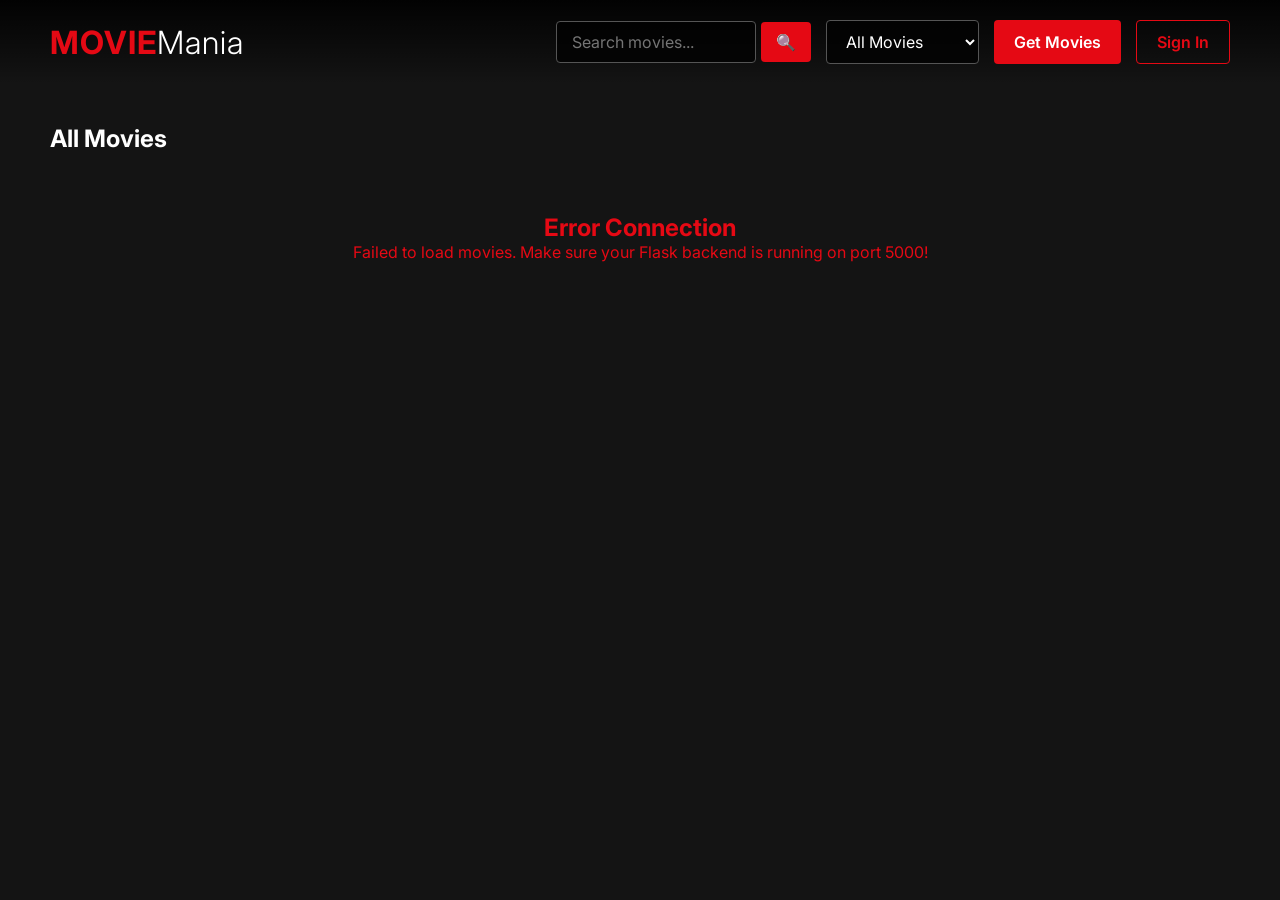
<file: frontend/index.html>
<!DOCTYPE html>
<html lang="en">
<head>
    <meta charset="UTF-8">
    <meta name="viewport" content="width=device-width, initial-scale=1.0">
    <title>MOVIEMania - Movie Recommender</title>
    <link rel="stylesheet" href="style.css">
    <link href="https://fonts.googleapis.com/css2?family=Inter:wght@300;400;600;700&display=swap" rel="stylesheet">
</head>
<body>
    <header class="navbar">
        <h1 class="logo">MOVIE<span>Mania</span></h1>
        <div class="controls">
            <div style="display: flex; gap: 5px; align-items: center;">
                <input type="text" id="search" placeholder="Search movies..." style="padding: 10px 15px; border-radius: 4px; border: 1px solid #555; background-color: rgba(0, 0, 0, 0.7); color: white; font-size: 1rem; outline: none; font-family: 'Inter', sans-serif; width: 200px;">
                <button onclick="searchMovies()" style="padding: 10px 15px;">🔍</button>
            </div>
            <select id="genre-select">
                <option value="">All Movies</option>
                <option value="Action">Action</option>
                <option value="Comedy">Comedy</option>
                <option value="Drama">Drama</option>
                <option value="Fantasy">Fantasy</option>
                <option value="Horror">Horror</option>
                <option value="Romance">Romance</option>
                <option value="Sci-Fi">Sci-Fi</option>
                <option value="Thriller">Thriller</option>
                <option value="Documentary">Documentary</option>
            </select>
            <button id="get-movies-btn">Get Movies</button>
            <button id="view-recent-btn" class="hidden auth-btn" style="border-color: #46d369; color: #46d369;">Recently Viewed</button>
            <button id="view-favorites-btn" class="hidden auth-btn" style="border-color: #ffb6c1; color: #ffb6c1;">My Favorites</button>
            <button id="auth-btn" class="auth-btn">Sign In</button>
        </div>
    </header>
    
    <main class="container">
        <h2 id="page-title" style="margin-bottom: 20px;">All Movies</h2>
        <div id="loading" class="hidden">
            <div class="spinner"></div>
            Loading movies...
        </div>
        <div id="movie-grid" class="movie-grid">
            <!-- Movie cards will be dynamically injected here by JS -->
        </div>
    </main>

    <!-- Auth Modal -->
    <div id="auth-modal" class="modal hidden">
        <div class="modal-content">
            <span id="close-modal" class="close">&times;</span>
            <h2 id="modal-title">Sign In</h2>
            <form id="auth-form">
                <input type="text" id="username" placeholder="Username" required>
                <input type="password" id="password" placeholder="Password" required>
                <div id="auth-error" class="auth-error hidden"></div>
                <button type="submit" id="submit-auth-btn">Sign In</button>
            </form>
            <p class="toggle-auth">
                <span id="toggle-auth-text">New to MOVIEMania?</span> 
                <a href="#" id="toggle-auth-link">Sign up now.</a>
            </p>
        </div>
    </div>

    <script src="script.js"></script>
</body>
</html>
</file>
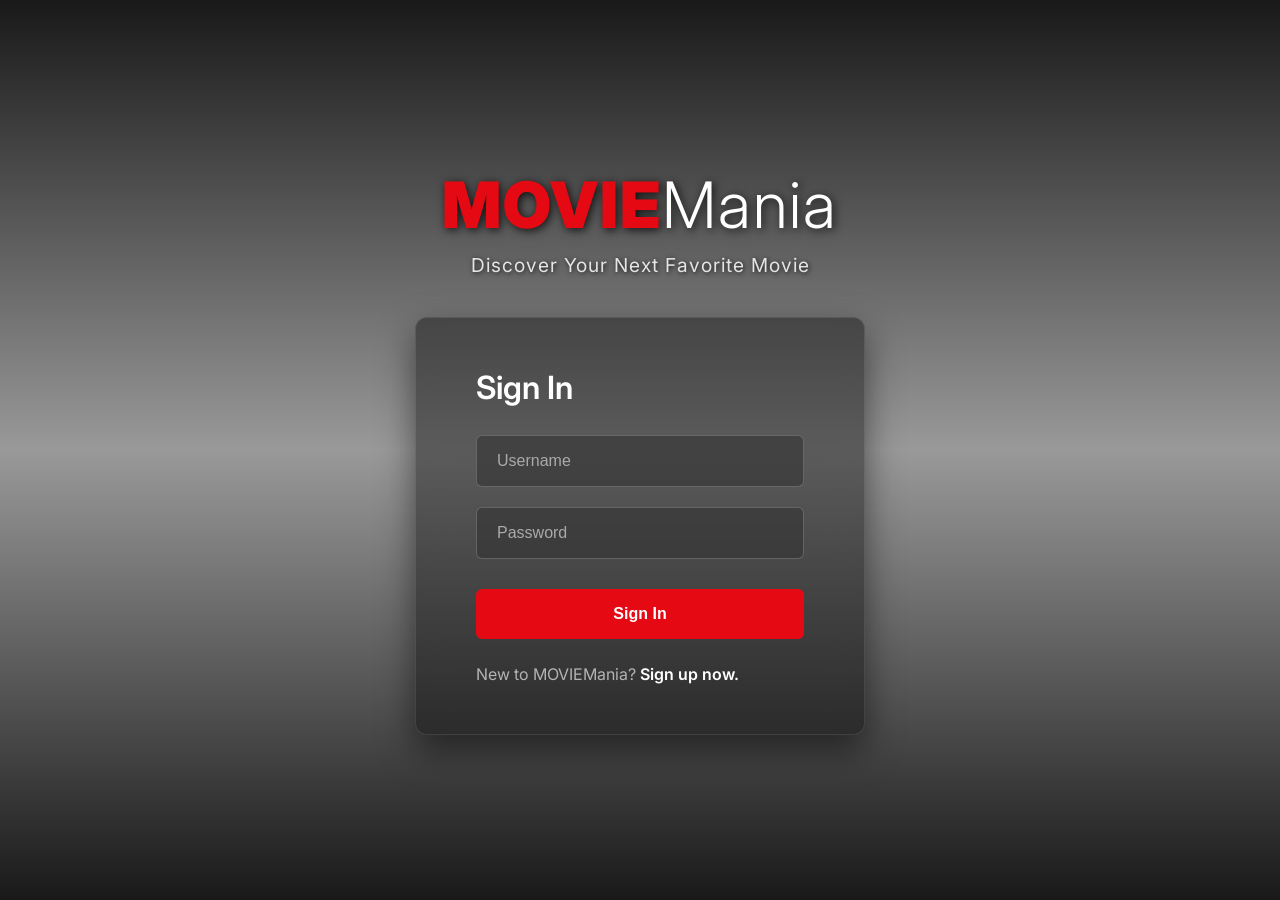
<file: frontend/login.html>
<!DOCTYPE html>
<html lang="en">
<head>
    <meta charset="UTF-8">
    <meta name="viewport" content="width=device-width, initial-scale=1.0">
    <title>Login - MOVIEMania</title>
    <link href="https://fonts.googleapis.com/css2?family=Inter:wght@300;400;600;700;900&display=swap" rel="stylesheet">
    <style>
        * { box-sizing: border-box; margin: 0; padding: 0; }
        
        body, html {
            height: 100%;
            font-family: 'Inter', sans-serif;
            color: white;
            overflow: hidden; /* prevent scrolling on login page */
        }

        .bg-image {
            position: fixed;
            top: 0; left: 0; width: 100%; height: 100%;
            background-image: url('https://images.unsplash.com/photo-1489599849927-2ee91cede3ba?ixlib=rb-4.0.3&auto=format&fit=crop&w=2070&q=80');
            background-size: cover;
            background-position: center;
            z-index: -2;
            transform: scale(1.05); /* Slight zoom for premium feel */
        }

        .bg-overlay {
            position: fixed;
            top: 0; left: 0; width: 100%; height: 100%;
            /* Dark gradient overlay matching Netflix vibe */
            background: linear-gradient(to top, rgba(0,0,0,0.9) 0%, rgba(0,0,0,0.4) 50%, rgba(0,0,0,0.9) 100%);
            z-index: -1;
        }

        .page-container {
            display: flex;
            flex-direction: column;
            align-items: center;
            justify-content: center;
            height: 100%;
            padding: 20px;
        }

        /* Center Header Area */
        .header-section {
            text-align: center;
            margin-bottom: 40px;
            animation: fadeInDown 1s ease-out;
        }

        .logo {
            color: #e50914;
            font-size: 4rem;
            font-weight: 900;
            letter-spacing: 2px;
            text-shadow: 2px 2px 10px rgba(0,0,0,0.8);
            margin-bottom: 10px;
        }

        .logo span {
            color: white;
            font-weight: 300;
        }

        .tagline {
            font-size: 1.2rem;
            font-weight: 400;
            color: #e5e5e5;
            text-shadow: 1px 1px 5px rgba(0,0,0,0.8);
            letter-spacing: 1px;
        }

        /* Glassmorphism Auth Container */
        .auth-container {
            background: rgba(0, 0, 0, 0.4);
            backdrop-filter: blur(15px);
            -webkit-backdrop-filter: blur(15px);
            border: 1px solid rgba(255, 255, 255, 0.1);
            padding: 50px 60px;
            border-radius: 12px;
            width: 100%;
            max-width: 450px;
            box-shadow: 0 15px 35px rgba(0,0,0,0.5);
            animation: fadeInUp 1s ease-out;
        }

        .auth-container h2 { 
            margin-bottom: 28px; 
            font-size: 32px; 
            font-weight: 600; 
        }

        .input-group { margin-bottom: 20px; }

        input {
            width: 100%;
            padding: 16px 20px;
            border-radius: 6px;
            border: 1px solid rgba(255,255,255,0.2);
            background-color: rgba(51, 51, 51, 0.6);
            color: white;
            font-size: 16px;
            transition: all 0.3s ease;
        }

        input::placeholder {
            color: #aaa;
        }

        input:focus { 
            outline: none;
            border-color: #e50914; 
            background-color: rgba(51, 51, 51, 0.9); 
            box-shadow: 0 0 10px rgba(229, 9, 20, 0.3);
        }

        button {
            width: 100%;
            padding: 16px;
            background-color: #e50914;
            color: white;
            border: none;
            border-radius: 6px;
            font-size: 16px;
            font-weight: 700;
            cursor: pointer;
            margin-top: 10px;
            transition: 0.2s ease;
        }

        button:hover { 
            background-color: #f40612; 
            box-shadow: 0 5px 15px rgba(229, 9, 20, 0.4);
        }

        .error-msg {
            color: #ff4d4d;
            background: rgba(229, 9, 20, 0.15);
            border-left: 4px solid #e50914;
            padding: 12px;
            border-radius: 4px;
            margin-bottom: 20px;
            font-size: 14px;
            display: none;
        }

        .toggle-text {
            color: #b3b3b3;
            margin-top: 25px;
            font-size: 16px;
        }

        .toggle-text a { 
            color: white; 
            text-decoration: none; 
            font-weight: 600;
            transition: 0.2s;
        }

        .toggle-text a:hover { 
            text-decoration: underline; 
        }

        /* Animations */
        @keyframes fadeInDown {
            from { opacity: 0; transform: translateY(-30px); }
            to { opacity: 1; transform: translateY(0); }
        }

        @keyframes fadeInUp {
            from { opacity: 0; transform: translateY(30px); }
            to { opacity: 1; transform: translateY(0); }
        }

        /* Responsive */
        @media (max-width: 600px) {
            .auth-container {
                padding: 40px 30px;
            }
            .logo {
                font-size: 2.8rem;
            }
            .tagline {
                font-size: 1rem;
            }
        }
    </style>
</head>
<body>
    <!-- Background Elements -->
    <div class="bg-image"></div>
    <div class="bg-overlay"></div>

    <!-- Main Content -->
    <div class="page-container">
        <div class="header-section">
            <h1 class="logo">MOVIE<span>Mania</span></h1>
            <p class="tagline">Discover Your Next Favorite Movie</p>
        </div>

        <div class="auth-container">
            <h2>Sign In</h2>
            <div id="error-box" class="error-msg"></div>
            <form id="login-form">
                <div class="input-group">
                    <input type="text" id="username" placeholder="Username" required autocomplete="off">
                </div>
                <div class="input-group">
                    <input type="password" id="password" placeholder="Password" required>
                </div>
                <button type="submit" id="submit-btn">Sign In</button>
            </form>
            <div class="toggle-text">
                New to MOVIEMania? <a href="register.html">Sign up now.</a>
            </div>
        </div>
    </div>

    <!-- Logic stays exactly the same -->
    <script>
        const API_BASE_URL = 'http://127.0.0.1:5000';
        const form = document.getElementById('login-form');
        const errorBox = document.getElementById('error-box');
        const submitBtn = document.getElementById('submit-btn');

        form.addEventListener('submit', async (e) => {
            e.preventDefault();
            const username = document.getElementById('username').value;
            const password = document.getElementById('password').value;
            
            errorBox.style.display = 'none';
            submitBtn.disabled = true;
            submitBtn.textContent = 'Signing in...';

            try {
                const res = await fetch(`${API_BASE_URL}/login`, {
                    method: 'POST',
                    credentials: 'include',
                    headers: { 'Content-Type': 'application/json' },
                    body: JSON.stringify({ username, password })
                });
                const data = await res.json();

                if (data.success) {
                    // Save session and redirect to main app
                    localStorage.setItem('movieUser', data.username || username);
                    if (data.user_id) {
                        localStorage.setItem('movieUserId', data.user_id);
                    }
                    window.location.href = 'index.html'; 
                } else {
                    errorBox.textContent = data.error || 'Invalid credentials';
                    errorBox.style.display = 'block';
                }
            } catch (err) {
                errorBox.textContent = 'Network error. Make sure Flask backend is running on port 5000.';
                errorBox.style.display = 'block';
            } finally {
                submitBtn.disabled = false;
                submitBtn.textContent = 'Sign In';
            }
        });
    </script>
</body>
</html>
</file>
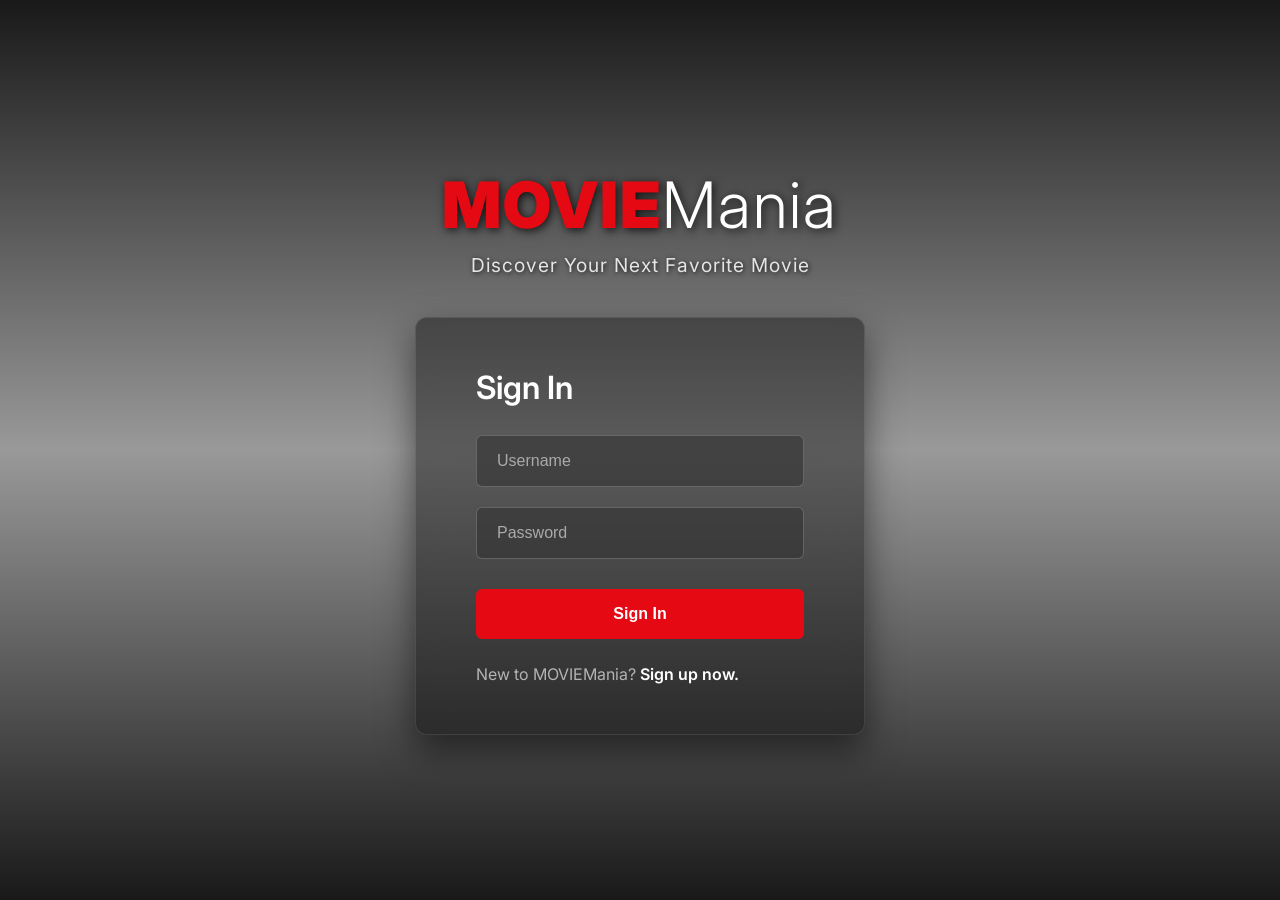
<file: frontend/movie.html>
<!DOCTYPE html>
<html lang="en">
<head>
    <meta charset="UTF-8">
    <meta name="viewport" content="width=device-width, initial-scale=1.0">
    <title>Movie Details - MOVIEMania</title>
    <link href="https://fonts.googleapis.com/css2?family=Inter:wght@300;400;600;700&display=swap" rel="stylesheet">
    <link rel="stylesheet" href="style.css">
    <style>
        .hero {
            position: relative;
            height: 70vh;
            display: flex;
            align-items: center;
            padding: 0 50px;
            background: linear-gradient(135deg, #1f1f1f 0%, #000000 100%);
            overflow: hidden;
        }

        .hero::after {
            content: '';
            position: absolute;
            top: 0; left: 0; width: 100%; height: 100%;
            background: linear-gradient(to right, rgba(0,0,0,0.9) 0%, rgba(0,0,0,0.4) 50%, rgba(0,0,0,0) 100%);
            z-index: 1;
        }

        .hero-backdrop-icon {
            position: absolute;
            right: -10%;
            top: 50%;
            transform: translateY(-50%);
            font-size: 45vw;
            opacity: 0.1;
            z-index: 0;
            user-select: none;
        }

        .hero-content {
            position: relative;
            z-index: 2;
            max-width: 600px;
        }

        .movie-title-large {
            font-size: 4.5rem;
            font-weight: 700;
            line-height: 1.1;
            margin-bottom: 15px;
            text-shadow: 2px 2px 4px rgba(0,0,0,0.5);
        }

        .movie-meta {
            display: flex;
            align-items: center;
            gap: 15px;
            font-size: 1.1rem;
            color: #bcbcbc;
            margin-bottom: 25px;
            font-weight: 600;
        }

        .meta-year {
            color: white;
        }

        .meta-rating {
            color: #46d369;
            border: 1px solid rgba(70, 211, 105, 0.4);
            padding: 2px 8px;
            border-radius: 4px;
        }

        .meta-director {
            color: #aaa;
        }

        .movie-description {
            font-size: 1.2rem;
            line-height: 1.6;
            color: #e5e5e5;
            margin-bottom: 30px;
        }

        .btn-group {
            display: flex;
            gap: 15px;
        }

        .btn-play {
            background-color: white;
            color: black;
            font-size: 1.2rem;
            padding: 12px 35px;
            border-radius: 4px;
            border: none;
            font-weight: 700;
            cursor: pointer;
            display: flex;
            align-items: center;
            gap: 10px;
            transition: background 0.2s;
        }
        
        .btn-play:hover {
            background-color: #d8d8d8;
        }

        .btn-back {
            background-color: rgba(109, 109, 110, 0.7);
            color: white;
            font-size: 1.2rem;
            padding: 12px 35px;
            border-radius: 4px;
            border: none;
            font-weight: 700;
            cursor: pointer;
            transition: background 0.2s;
        }

        .btn-back:hover {
            background-color: rgba(109, 109, 110, 0.9);
        }

        /* Loading State */
        .full-page-loader {
            height: 100vh;
            display: flex;
            flex-direction: column;
            align-items: center;
            justify-content: center;
            font-size: 1.5rem;
            color: white;
        }
    </style>
</head>
<body>

    <header class="navbar">
        <h1 class="logo" style="cursor: pointer;" onclick="window.location.href='index.html'">MOVIE<span>Mania</span></h1>
        <div class="controls">
            <button id="auth-btn" class="auth-btn hidden">Sign Out</button>
        </div>
    </header>

    <div id="loader" class="full-page-loader">
        <div class="spinner"></div>
        <p style="margin-top:20px;">Loading Movie...</p>
    </div>

    <div id="movie-container" class="hidden">
        <section class="hero">
            <div id="hero-bg" class="hero-backdrop-icon">🎬</div>
            <div class="hero-content">
                <h1 id="detail-title" class="movie-title-large"></h1>
                <div class="movie-meta">
                    <span id="detail-rating" class="meta-rating"></span>
                    <span id="detail-year" class="meta-year"></span>
                    <span id="detail-director" class="meta-director"></span>
                </div>
                <div id="detail-genres" class="movie-genres" style="margin-bottom: 20px;"></div>
                <p class="movie-description">
                    A captivating cinematic experience that you won't want to miss. Dive into the world of this acclaimed masterpiece.
                </p>
                <div class="btn-group">
                    <button class="btn-play">▶ Play</button>
                    <button class="btn-back" onclick="window.history.back()">Back</button>
                </div>
            </div>
        </section>
    </div>

    <script>
        const API_BASE_URL = 'http://127.0.0.1:5000';
        const emojis = ['🎬', '🍿', '🎥', '🎞️', '⭐', '🎭', '📽️', '📺'];

        // Auth Logic
        const userId = localStorage.getItem('movieUserId');
        if (!userId) {
            window.location.href = 'login.html'; // Protect page
        } else {
            const authBtn = document.getElementById('auth-btn');
            authBtn.classList.remove('hidden');
            authBtn.addEventListener('click', async () => {
                try {
                    await fetch(`${API_BASE_URL}/logout`, { method: 'POST', credentials: 'include' });
                } catch (e) {}
                localStorage.removeItem('movieUser');
                localStorage.removeItem('movieUserId');
                window.location.href = 'login.html';
            });
        }

        async function fetchMovieDetails() {
            // Get movie ID from URL
            const urlParams = new URLSearchParams(window.location.search);
            const movieId = urlParams.get('id');

            if (!movieId) {
                document.getElementById('loader').innerHTML = '<h2>Error: No movie specified.</h2><button class="btn-back" onclick="window.history.back()" style="margin-top:20px">Go Back</button>';
                return;
            }

            try {
                const res = await fetch(`${API_BASE_URL}/movie/${movieId}`, {
                    method: 'GET',
                    credentials: 'include'
                });

                if (res.status === 401) {
                    window.location.href = 'login.html';
                    return;
                }

                if (!res.ok) {
                    const errorData = await res.json();
                    throw new Error(errorData.error || 'Movie not found');
                }
                const movie = await res.json();
                
                // Parse Title & Year
                let title = movie.title;
                let year = 'Unknown Year';
                const yearMatch = title.match(/(.*)\s\((\d{4})\)$/);
                if (yearMatch) {
                    title = yearMatch[1];
                    year = yearMatch[2];
                }

                // Parse Director (Mock data since DB doesn't have it)
                const mockDirectors = ['Christopher Nolan', 'Steven Spielberg', 'Martin Scorsese', 'Quentin Tarantino', 'Greta Gerwig', 'Jordan Peele', 'Bong Joon-ho'];
                const director = mockDirectors[movie.movieId % mockDirectors.length];

                // Rating
                const rating = movie.avg_rating ? `★ ${movie.avg_rating}` : '98% Match';

                // Genres
                const genresList = movie.genres ? movie.genres.split('|') : ['Unknown'];
                const genreHtml = genresList.map(g => `<span class="genre-tag">${g}</span>`).join('');

                // Update DOM
                document.getElementById('detail-title').textContent = title;
                document.getElementById('detail-year').textContent = year;
                document.getElementById('detail-director').textContent = `Dir. ${director}`;
                document.getElementById('detail-rating').textContent = rating;
                document.getElementById('detail-genres').innerHTML = genreHtml;
                document.getElementById('hero-bg').textContent = emojis[movie.movieId % emojis.length];

                // Show Content
                document.getElementById('loader').classList.add('hidden');
                document.getElementById('movie-container').classList.remove('hidden');

            } catch (e) {
                document.getElementById('loader').innerHTML = `<h2>Error: ${e.message}</h2><button class="btn-back" onclick="window.history.back()" style="margin-top:20px">Go Back</button>`;
            }
        }

        document.addEventListener('DOMContentLoaded', fetchMovieDetails);
    </script>
</body>
</html>
</file>
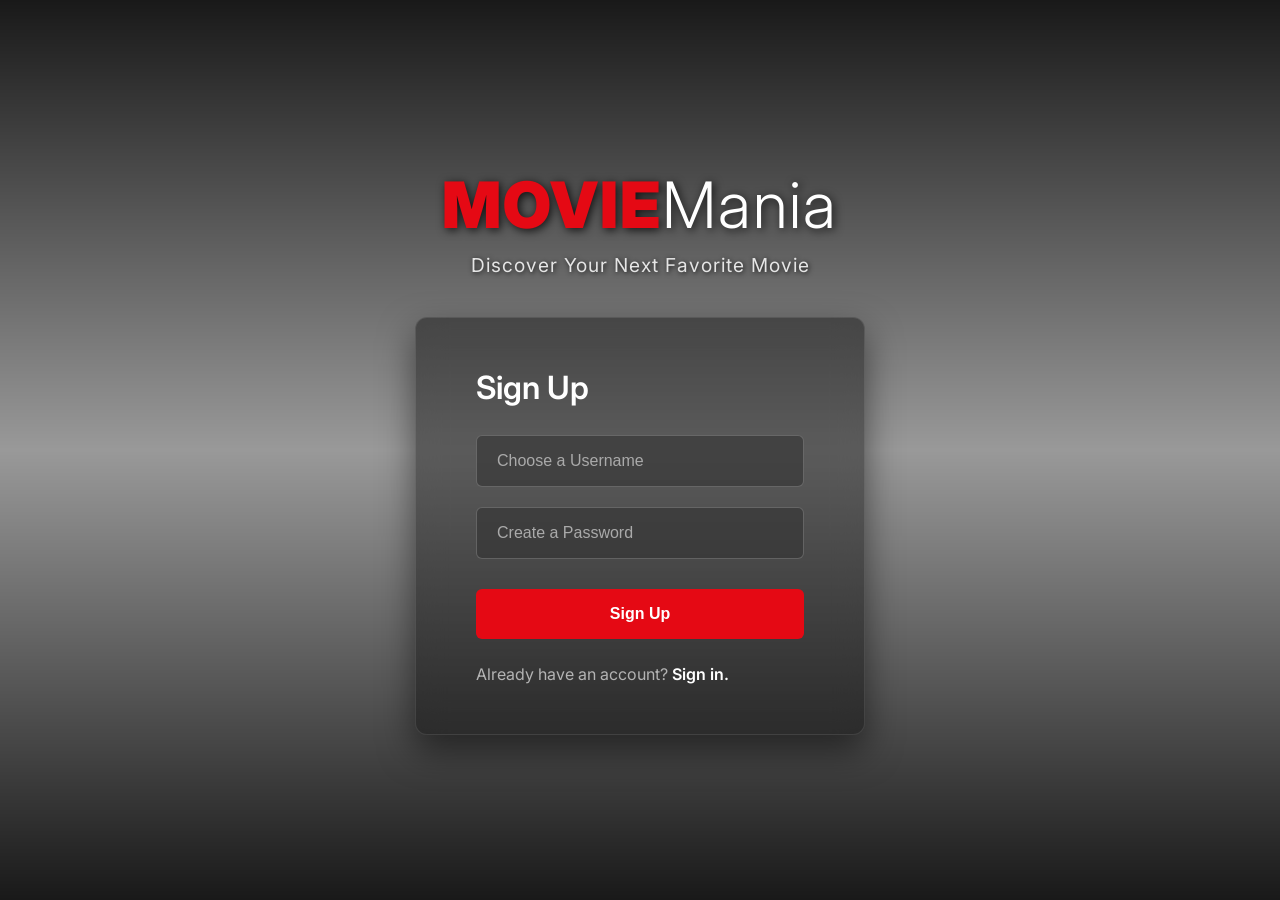
<file: frontend/register.html>
<!DOCTYPE html>
<html lang="en">
<head>
    <meta charset="UTF-8">
    <meta name="viewport" content="width=device-width, initial-scale=1.0">
    <title>Sign Up - MOVIEMania</title>
    <link href="https://fonts.googleapis.com/css2?family=Inter:wght@300;400;600;700;900&display=swap" rel="stylesheet">
    <style>
        * { box-sizing: border-box; margin: 0; padding: 0; }
        
        body, html {
            height: 100%;
            font-family: 'Inter', sans-serif;
            color: white;
            overflow: hidden; /* prevent scrolling on login page */
        }

        .bg-image {
            position: fixed;
            top: 0; left: 0; width: 100%; height: 100%;
            background-image: url('https://images.unsplash.com/photo-1489599849927-2ee91cede3ba?ixlib=rb-4.0.3&auto=format&fit=crop&w=2070&q=80');
            background-size: cover;
            background-position: center;
            z-index: -2;
            transform: scale(1.05); /* Slight zoom for premium feel */
        }

        .bg-overlay {
            position: fixed;
            top: 0; left: 0; width: 100%; height: 100%;
            /* Dark gradient overlay matching Netflix vibe */
            background: linear-gradient(to top, rgba(0,0,0,0.9) 0%, rgba(0,0,0,0.4) 50%, rgba(0,0,0,0.9) 100%);
            z-index: -1;
        }

        .page-container {
            display: flex;
            flex-direction: column;
            align-items: center;
            justify-content: center;
            height: 100%;
            padding: 20px;
        }

        /* Center Header Area */
        .header-section {
            text-align: center;
            margin-bottom: 40px;
            animation: fadeInDown 1s ease-out;
        }

        .logo {
            color: #e50914;
            font-size: 4rem;
            font-weight: 900;
            letter-spacing: 2px;
            text-shadow: 2px 2px 10px rgba(0,0,0,0.8);
            margin-bottom: 10px;
        }

        .logo span {
            color: white;
            font-weight: 300;
        }

        .tagline {
            font-size: 1.2rem;
            font-weight: 400;
            color: #e5e5e5;
            text-shadow: 1px 1px 5px rgba(0,0,0,0.8);
            letter-spacing: 1px;
        }

        /* Glassmorphism Auth Container */
        .auth-container {
            background: rgba(0, 0, 0, 0.4);
            backdrop-filter: blur(15px);
            -webkit-backdrop-filter: blur(15px);
            border: 1px solid rgba(255, 255, 255, 0.1);
            padding: 50px 60px;
            border-radius: 12px;
            width: 100%;
            max-width: 450px;
            box-shadow: 0 15px 35px rgba(0,0,0,0.5);
            animation: fadeInUp 1s ease-out;
        }

        .auth-container h2 { 
            margin-bottom: 28px; 
            font-size: 32px; 
            font-weight: 600; 
        }

        .input-group { margin-bottom: 20px; }

        input {
            width: 100%;
            padding: 16px 20px;
            border-radius: 6px;
            border: 1px solid rgba(255,255,255,0.2);
            background-color: rgba(51, 51, 51, 0.6);
            color: white;
            font-size: 16px;
            transition: all 0.3s ease;
        }

        input::placeholder {
            color: #aaa;
        }

        input:focus { 
            outline: none;
            border-color: #e50914; 
            background-color: rgba(51, 51, 51, 0.9); 
            box-shadow: 0 0 10px rgba(229, 9, 20, 0.3);
        }

        button {
            width: 100%;
            padding: 16px;
            background-color: #e50914;
            color: white;
            border: none;
            border-radius: 6px;
            font-size: 16px;
            font-weight: 700;
            cursor: pointer;
            margin-top: 10px;
            transition: 0.2s ease;
        }

        button:hover { 
            background-color: #f40612; 
            box-shadow: 0 5px 15px rgba(229, 9, 20, 0.4);
        }

        .error-msg {
            color: #ff4d4d;
            background: rgba(229, 9, 20, 0.15);
            border-left: 4px solid #e50914;
            padding: 12px;
            border-radius: 4px;
            margin-bottom: 20px;
            font-size: 14px;
            display: none;
        }

        .success-msg {
            color: #46d369;
            background: rgba(70, 211, 105, 0.15);
            border-left: 4px solid #46d369;
            padding: 12px;
            border-radius: 4px;
            margin-bottom: 20px;
            font-size: 14px;
            display: none;
        }

        .toggle-text {
            color: #b3b3b3;
            margin-top: 25px;
            font-size: 16px;
        }

        .toggle-text a { 
            color: white; 
            text-decoration: none; 
            font-weight: 600;
            transition: 0.2s;
        }

        .toggle-text a:hover { 
            text-decoration: underline; 
        }

        /* Animations */
        @keyframes fadeInDown {
            from { opacity: 0; transform: translateY(-30px); }
            to { opacity: 1; transform: translateY(0); }
        }

        @keyframes fadeInUp {
            from { opacity: 0; transform: translateY(30px); }
            to { opacity: 1; transform: translateY(0); }
        }

        /* Responsive */
        @media (max-width: 600px) {
            .auth-container {
                padding: 40px 30px;
            }
            .logo {
                font-size: 2.8rem;
            }
            .tagline {
                font-size: 1rem;
            }
        }
    </style>
</head>
<body>
    <!-- Background Elements -->
    <div class="bg-image"></div>
    <div class="bg-overlay"></div>

    <!-- Main Content -->
    <div class="page-container">
        <div class="header-section">
            <h1 class="logo">MOVIE<span>Mania</span></h1>
            <p class="tagline">Discover Your Next Favorite Movie</p>
        </div>

        <div class="auth-container">
            <h2>Sign Up</h2>
            <div id="error-box" class="error-msg"></div>
            <div id="success-box" class="success-msg"></div>
            <form id="register-form">
                <div class="input-group">
                    <input type="text" id="username" placeholder="Choose a Username" required autocomplete="off">
                </div>
                <div class="input-group">
                    <input type="password" id="password" placeholder="Create a Password" required>
                </div>
                <button type="submit" id="submit-btn">Sign Up</button>
            </form>
            <div class="toggle-text">
                Already have an account? <a href="login.html">Sign in.</a>
            </div>
        </div>
    </div>

    <!-- Script Logic -->
    <script>
        const API_BASE_URL = 'http://127.0.0.1:5000';
        const form = document.getElementById('register-form');
        const errorBox = document.getElementById('error-box');
        const successBox = document.getElementById('success-box');
        const submitBtn = document.getElementById('submit-btn');

        form.addEventListener('submit', async (e) => {
            e.preventDefault();
            const username = document.getElementById('username').value;
            const password = document.getElementById('password').value;
            
            errorBox.style.display = 'none';
            successBox.style.display = 'none';
            submitBtn.disabled = true;
            submitBtn.textContent = 'Creating account...';

            try {
                const res = await fetch(`${API_BASE_URL}/register`, {
                    method: 'POST',
                    credentials: 'include',
                    headers: { 'Content-Type': 'application/json' },
                    body: JSON.stringify({ username, password })
                });
                const data = await res.json();

                if (data.success) {
                    successBox.textContent = 'Account created successfully! Redirecting to Login...';
                    successBox.style.display = 'block';
                    
                    // Auto-redirect to login page
                    setTimeout(() => {
                        window.location.href = 'login.html';
                    }, 2000);
                } else {
                    errorBox.textContent = data.error || 'Registration failed';
                    errorBox.style.display = 'block';
                }
            } catch (err) {
                errorBox.textContent = 'Network error. Make sure Flask backend is running on port 5000.';
                errorBox.style.display = 'block';
            } finally {
                submitBtn.disabled = false;
                submitBtn.textContent = 'Sign Up';
            }
        });
    </script>
</body>
</html>
</file>
<file: frontend/style.css>
:root {
    --bg-color: #141414;
    --text-color: #ffffff;
    --primary-color: #e50914;
    --card-bg: #2f2f2f;
    --hover-bg: #404040;
}

* {
    margin: 0;
    padding: 0;
    box-sizing: border-box;
}

body {
    background-color: var(--bg-color);
    color: var(--text-color);
    font-family: 'Inter', sans-serif;
    min-height: 100vh;
}

.navbar {
    display: flex;
    justify-content: space-between;
    align-items: center;
    padding: 20px 50px;
    background: linear-gradient(to bottom, rgba(0,0,0,0.9) 0%, rgba(0,0,0,0) 100%);
    position: sticky;
    top: 0;
    z-index: 100;
}

.logo {
    color: var(--primary-color);
    font-size: 2rem;
    font-weight: 700;
    letter-spacing: 1px;
}

.logo span {
    color: white;
    font-weight: 300;
}

.controls {
    display: flex;
    gap: 15px;
}

select {
    padding: 10px 15px;
    border-radius: 4px;
    border: 1px solid #555;
    background-color: rgba(0, 0, 0, 0.7);
    color: white;
    font-size: 1rem;
    outline: none;
    cursor: pointer;
    font-family: 'Inter', sans-serif;
}

select:focus {
    border-color: var(--primary-color);
}

button {
    background-color: var(--primary-color);
    color: white;
    border: none;
    padding: 10px 20px;
    border-radius: 4px;
    font-size: 1rem;
    font-weight: 600;
    cursor: pointer;
    transition: background-color 0.2s ease, transform 0.1s ease;
    font-family: 'Inter', sans-serif;
}

button:hover {
    background-color: #f40612;
}

button:active {
    transform: scale(0.97);
}

.container {
    padding: 40px 50px;
}

.movie-grid {
    display: grid;
    grid-template-columns: repeat(auto-fill, minmax(220px, 1fr));
    gap: 30px;
}

.movie-card {
    background-color: var(--card-bg);
    border-radius: 8px;
    overflow: hidden;
    transition: transform 0.3s ease, box-shadow 0.3s ease;
    cursor: pointer;
    display: flex;
    flex-direction: column;
    min-height: 280px;
    position: relative;
}

.movie-card:hover {
    transform: scale(1.05) translateY(-5px);
    box-shadow: 0 15px 30px rgba(0,0,0,0.6);
    z-index: 10;
}

.movie-poster-placeholder {
    height: 180px;
    background: linear-gradient(135deg, #333 0%, #111 100%);
    display: flex;
    align-items: center;
    justify-content: center;
    font-size: 3.5rem;
    color: #555;
    border-bottom: 2px solid var(--primary-color);
    position: relative;
}

.fav-btn {
    position: absolute;
    top: 10px;
    right: 10px;
    background: rgba(0, 0, 0, 0.6);
    border: none;
    border-radius: 50%;
    width: 35px;
    height: 35px;
    font-size: 1.2rem;
    cursor: pointer;
    display: flex;
    align-items: center;
    justify-content: center;
    transition: transform 0.2s ease, background 0.2s ease;
    padding: 0;
}

.fav-btn:hover {
    background: rgba(0, 0, 0, 0.9);
    transform: scale(1.1);
}

.movie-info {
    padding: 15px;
    flex-grow: 1;
    display: flex;
    flex-direction: column;
    justify-content: space-between;
}

.movie-title {
    font-size: 1.1rem;
    font-weight: 600;
    margin-bottom: 8px;
    line-height: 1.3;
}

.movie-genres {
    font-size: 0.8rem;
    color: #aaa;
    margin-bottom: 15px;
    display: flex;
    flex-wrap: wrap;
    gap: 5px;
}

.genre-tag {
    background-color: #444;
    padding: 2px 6px;
    border-radius: 4px;
    font-size: 0.75rem;
}

.movie-rating {
    font-size: 0.9rem;
    font-weight: 700;
    color: #46d369; /* Netflix style match percent color */
    display: flex;
    align-items: center;
    gap: 5px;
}

.hidden {
    display: none !important;
}

#loading {
    display: flex;
    flex-direction: column;
    align-items: center;
    justify-content: center;
    gap: 15px;
    font-size: 1.2rem;
    color: #aaa;
    margin-top: 50px;
}

.spinner {
    width: 40px;
    height: 40px;
    border: 4px solid rgba(255, 255, 255, 0.1);
    border-left-color: var(--primary-color);
    border-radius: 50%;
    animation: spin 1s linear infinite;
}

@keyframes spin {
    to { transform: rotate(360deg); }
}

@media (max-width: 768px) {
    .navbar {
        flex-direction: column;
        gap: 20px;
        padding: 20px;
    }
    .container {
        padding: 20px;
    }
    .movie-grid {
        grid-template-columns: repeat(auto-fill, minmax(160px, 1fr));
        gap: 15px;
    }
}

/* Auth Styles */
.auth-btn {
    background-color: transparent;
    border: 1px solid var(--primary-color);
    color: var(--primary-color);
}
.auth-btn:hover {
    background-color: var(--primary-color);
    color: white;
}
.modal {
    position: fixed;
    top: 0; left: 0; width: 100%; height: 100%;
    background-color: rgba(0,0,0,0.85);
    display: flex;
    align-items: center;
    justify-content: center;
    z-index: 1000;
}
.modal-content {
    background-color: rgba(0, 0, 0, 0.75);
    padding: 50px 60px;
    border-radius: 8px;
    width: 100%;
    max-width: 450px;
    position: relative;
    border: 1px solid #333;
}
.close {
    position: absolute;
    top: 15px; right: 20px;
    color: #aaa;
    font-size: 28px;
    font-weight: bold;
    cursor: pointer;
}
.close:hover { color: white; }
.modal-content h2 {
    margin-bottom: 25px;
    font-size: 2rem;
}
#auth-form {
    display: flex;
    flex-direction: column;
    gap: 15px;
}
#auth-form input {
    padding: 15px;
    border-radius: 4px;
    border: none;
    background-color: #333;
    color: white;
    font-size: 1rem;
}
#auth-form input:focus {
    outline: 2px solid var(--primary-color);
    background-color: #444;
}
#auth-form button {
    margin-top: 15px;
    padding: 15px;
    font-size: 1.1rem;
}
.auth-error {
    color: var(--primary-color);
    font-size: 0.9rem;
    background: rgba(229, 9, 20, 0.1);
    padding: 10px;
    border-radius: 4px;
}
.toggle-auth {
    margin-top: 25px;
    color: #737373;
}
.toggle-auth a {
    color: white;
    text-decoration: none;
}
.toggle-auth a:hover {
    text-decoration: underline;
}
.user-greeting {
    display: flex;
    align-items: center;
    font-weight: 600;
    color: #ccc;
}
</file>
